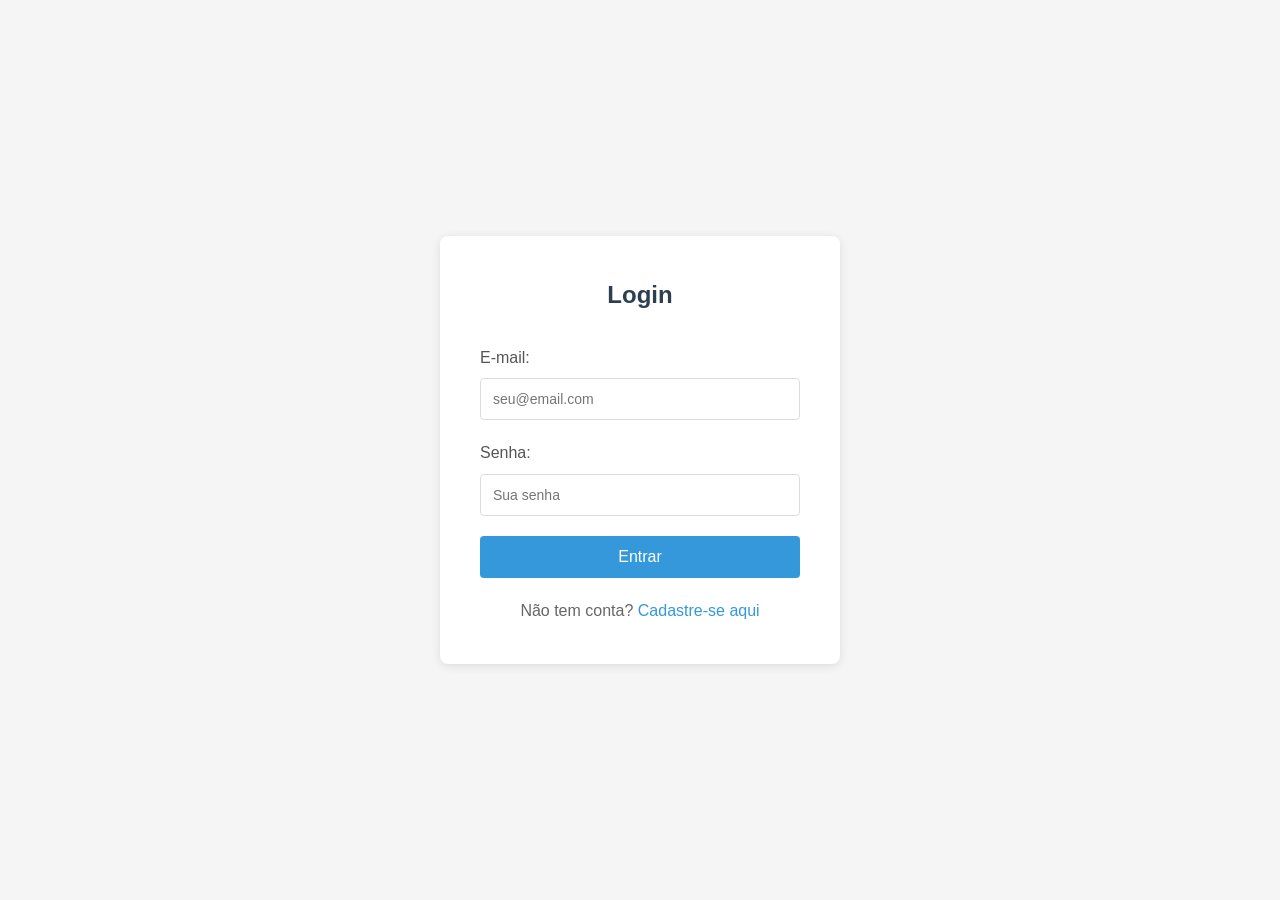
<file: frontend-simple/index.html>
<!DOCTYPE html>
<html lang="pt-BR">
<head>
    <meta charset="UTF-8">
    <meta name="viewport" content="width=device-width, initial-scale=1.0">
    <title>Sistema de Resumos - Login</title>
    <link rel="stylesheet" href="css/style.css">
</head>
<body>
    <div class="container">
        <div class="form-box">
            <h2>Login</h2>
            <form id="loginForm" method="POST" action="#">
                <div class="form-group">
                    <label for="email">E-mail:</label>
                    <input type="email" id="email" name="email" required placeholder="seu@email.com">
                </div>
                <div class="form-group">
                    <label for="password">Senha:</label>
                    <input type="password" id="password" name="password" required placeholder="Sua senha">
                </div>
                <button type="submit" class="btn-primary">Entrar</button>
            </form>
            <p class="switch-link">Não tem conta? <a href="register.html">Cadastre-se aqui</a></p>
            <div id="message" class="message"></div>
        </div>
    </div>
    <script src="js/app.js"></script>
</body>
</html>
</file>
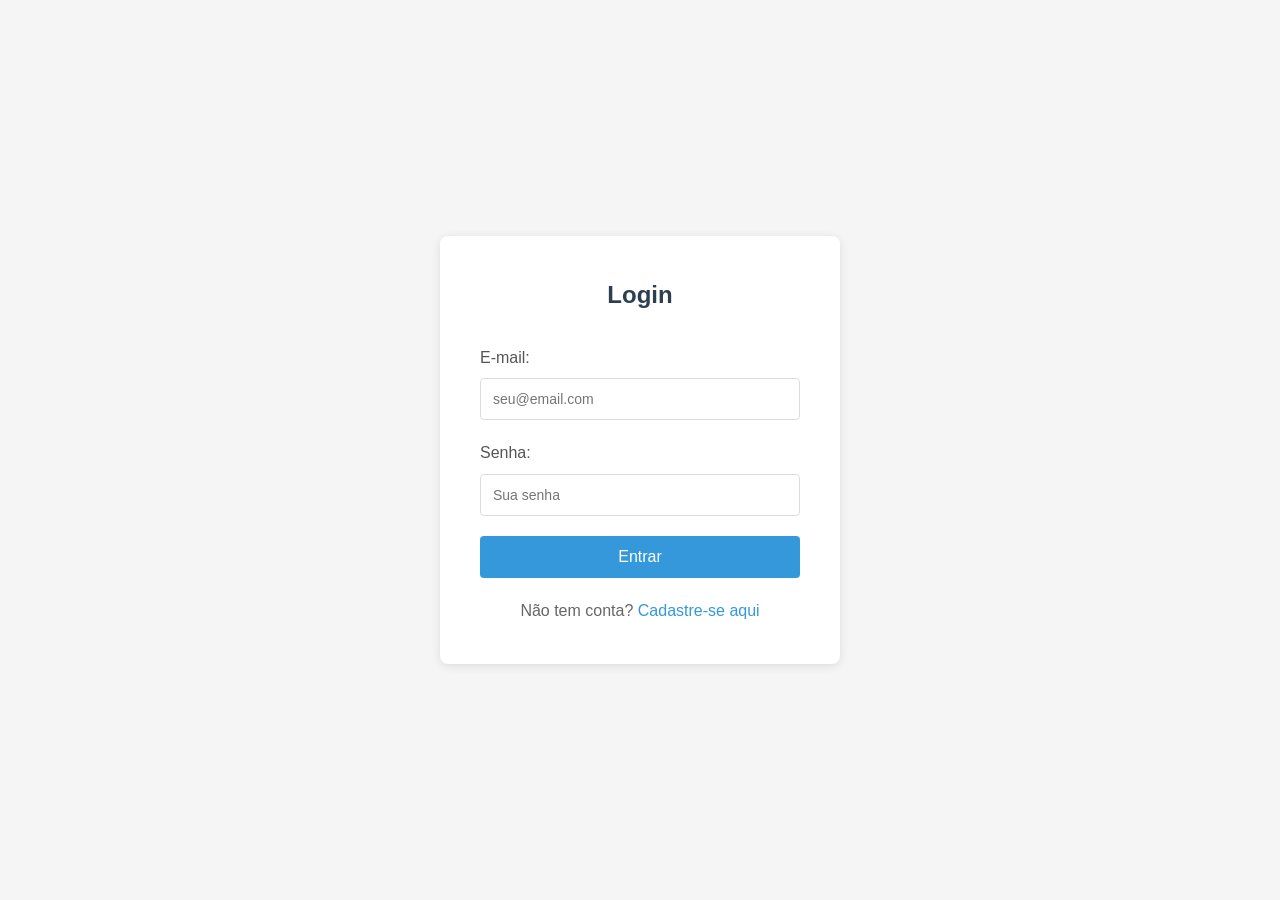
<file: frontend-simple/dashboard.html>
<!DOCTYPE html>
<html lang="pt-BR">
<head>
    <meta charset="UTF-8">
    <meta name="viewport" content="width=device-width, initial-scale=1.0">
    <title>Dashboard - Sistema de Resumos</title>
    <link rel="stylesheet" href="css/style.css">
</head>
<body>
    <nav class="navbar">
        <div class="nav-brand">Sistema de Resumos</div>
        <div class="nav-user">
            <span id="userName">Usuário</span>
            <button id="logoutBtn" class="btn-secondary">Sair</button>
        </div>
    </nav>

    <div class="dashboard-container">
        <aside class="sidebar">
            <ul class="menu">
                <li><a href="#" class="active">Visão Geral</a></li>
                <li><a href="#">Meus Resumos</a></li>
                <li><a href="#">Perfil</a></li>
            </ul>
        </aside>

        <main class="content">
            <h1>Bem-vindo ao Dashboard</h1>

            <!-- Alerta de Pagamento Pendente -->
            <div id="paymentAlert" class="alert alert-warning" style="display: none;">
                <strong>Atenção!</strong> Seu pagamento está pendente. Você precisa ter o pagamento aprovado para enviar novos resumos.
            </div>

            <div class="stats-grid">
                <div class="stat-card">
                    <h3>Resumos Enviados</h3>
                    <p id="totalAbstracts">0</p>
                </div>
                <div class="stat-card">
                    <h3>Pendentes</h3>
                    <p id="pendingAbstracts">0</p>
                </div>
                <div class="stat-card">
                    <h3>Aprovados</h3>
                    <p id="approvedAbstracts">0</p>
                </div>
                <div class="stat-card">
                    <h3>Status do Pagamento</h3>
                    <p id="paymentStatus">-</p>
                </div>
            </div>

            <!-- Formulário de Envio de Resumo -->
            <section id="submitSection" class="recent-section" style="display: none;">
                <h2>Enviar Novo Resumo</h2>
                <form id="abstractForm" enctype="multipart/form-data">
                    <div class="form-group">
                        <label for="title">Título do Resumo</label>
                        <input type="text" id="title" name="title" required placeholder="Digite o título do resumo">
                    </div>
                    <div class="form-group">
                        <label for="area_id">Área</label>
                        <select id="area_id" name="area_id" required>
                            <option value="">Selecione uma área</option>
                        </select>
                    </div>
                    <div class="form-group">
                        <label for="file">Arquivo PDF</label>
                        <input type="file" id="file" name="file" accept=".pdf" required>
                        <small>O arquivo deve estar no formato PDF.</small>
                    </div>
                    <button type="submit" class="btn-primary">Enviar Resumo</button>
                </form>
                <div id="formMessage" class="message"></div>
            </section>

            <section class="recent-section">
                <h2>Meus Resumos</h2>
                <div id="abstractsList" class="abstracts-list">
                    <p>Carregando resumos...</p>
                </div>
            </section>
        </main>
    </div>

    <!-- Modal de Histórico -->
    <div id="historyModal" class="modal" style="display: none;">
        <div class="modal-content">
            <div class="modal-header">
                <h2>Histórico do Resumo</h2>
                <button class="close-btn" onclick="closeHistoryModal()">&times;</button>
            </div>
            <div class="modal-body">
                <div id="historyContent">
                    <p>Carregando histórico...</p>
                </div>
            </div>
        </div>
    </div>

    <script src="js/app.js"></script>
    <script src="js/dashboard.js"></script>
</body>
</html>
</file>
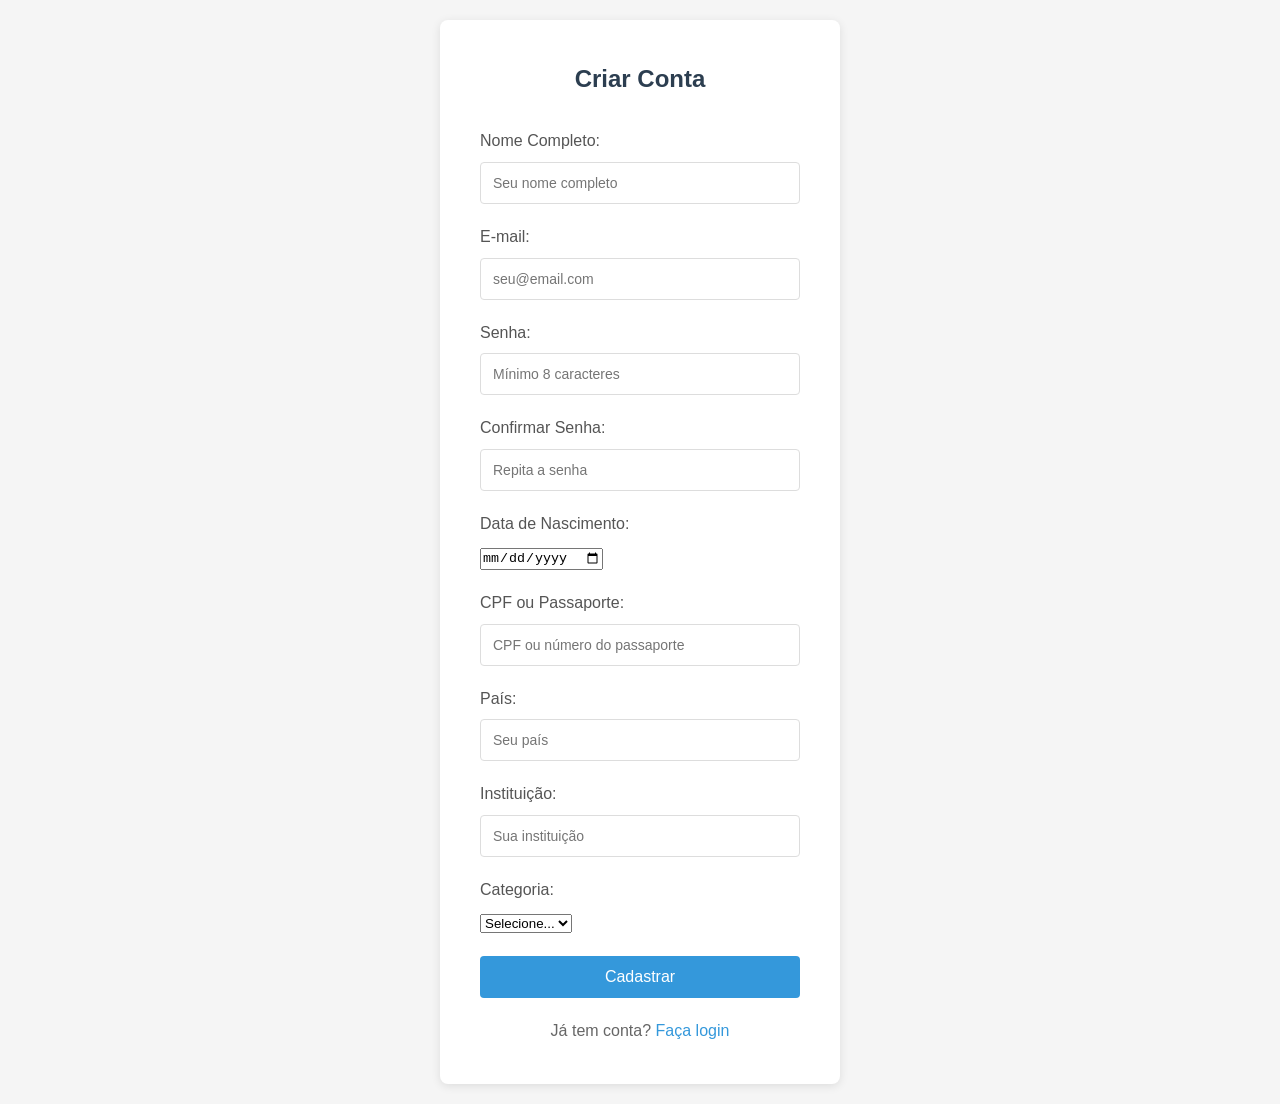
<file: frontend-simple/register.html>
<!DOCTYPE html>
<html lang="pt-BR">
<head>
    <meta charset="UTF-8">
    <meta name="viewport" content="width=device-width, initial-scale=1.0">
    <title>Cadastro de Usuário</title>
    <link rel="stylesheet" href="css/style.css">
</head>
<body>
    <div class="container">
        <div class="form-box">
            <h2>Criar Conta</h2>
            <form id="registerForm">
                <div class="form-group">
                    <label for="full_name">Nome Completo:</label>
                    <input type="text" id="full_name" name="full_name" required placeholder="Seu nome completo">
                </div>
                <div class="form-group">
                    <label for="email">E-mail:</label>
                    <input type="email" id="email" name="email" required placeholder="seu@email.com">
                </div>
                <div class="form-group">
                    <label for="password">Senha:</label>
                    <input type="password" id="password" name="password" required minlength="8" placeholder="Mínimo 8 caracteres">
                    <small id="passwordError" class="error-message"></small>
                </div>
                <div class="form-group">
                    <label for="confirmPassword">Confirmar Senha:</label>
                    <input type="password" id="confirmPassword" name="confirmPassword" required placeholder="Repita a senha">
                    <small id="confirmPasswordError" class="error-message"></small>
                </div>
                <div class="form-group">
                    <label for="date_of_birth">Data de Nascimento:</label>
                    <input type="date" id="date_of_birth" name="date_of_birth" required>
                </div>
                <div class="form-group">
                    <label for="document_number">CPF ou Passaporte:</label>
                    <input type="text" id="document_number" name="document_number" required placeholder="CPF ou número do passaporte">
                </div>
                <div class="form-group">
                    <label for="country">País:</label>
                    <input type="text" id="country" name="country" required placeholder="Seu país">
                </div>
                <div class="form-group">
                    <label for="institution">Instituição:</label>
                    <input type="text" id="institution" name="institution" required placeholder="Sua instituição">
                </div>
                <div class="form-group">
                    <label for="category">Categoria:</label>
                    <select id="category" name="category" required>
                        <option value="">Selecione...</option>
                        <option value="professional">Profissional</option>
                        <option value="student">Estudante</option>
                    </select>
                </div>
                <button type="submit" class="btn-primary">Cadastrar</button>
            </form>
            <p class="switch-link">Já tem conta? <a href="index.html">Faça login</a></p>
            <div id="message" class="message"></div>
        </div>
    </div>
    <script src="js/app.js"></script>
</body>
</html>
</file>
<file: frontend-simple/css/style.css>
* {
    margin: 0;
    padding: 0;
    box-sizing: border-box;
}

body {
    font-family: -apple-system, BlinkMacSystemFont, 'Segoe UI', Roboto, Oxygen, Ubuntu, Cantarell, sans-serif;
    background-color: #f5f5f5;
    color: #333;
    line-height: 1.6;
}

.container {
    display: flex;
    justify-content: center;
    align-items: center;
    min-height: 100vh;
    padding: 20px;
}

.form-box {
    background: white;
    padding: 40px;
    border-radius: 8px;
    box-shadow: 0 2px 10px rgba(0,0,0,0.1);
    width: 100%;
    max-width: 400px;
}

h2 {
    text-align: center;
    margin-bottom: 30px;
    color: #2c3e50;
}

.form-group {
    margin-bottom: 20px;
}

label {
    display: block;
    margin-bottom: 8px;
    font-weight: 500;
    color: #555;
}

input[type="text"],
input[type="email"],
input[type="password"] {
    width: 100%;
    padding: 12px;
    border: 1px solid #ddd;
    border-radius: 4px;
    font-size: 14px;
    transition: border-color 0.3s;
}

input:focus {
    outline: none;
    border-color: #3498db;
}

.btn-primary {
    width: 100%;
    padding: 12px;
    background-color: #3498db;
    color: white;
    border: none;
    border-radius: 4px;
    font-size: 16px;
    cursor: pointer;
    transition: background-color 0.3s;
}

.btn-primary:hover {
    background-color: #2980b9;
}

.btn-secondary {
    padding: 8px 16px;
    background-color: #e74c3c;
    color: white;
    border: none;
    border-radius: 4px;
    cursor: pointer;
    transition: background-color 0.3s;
}

.btn-secondary:hover {
    background-color: #c0392b;
}

.switch-link {
    text-align: center;
    margin-top: 20px;
    color: #666;
}

.switch-link a {
    color: #3498db;
    text-decoration: none;
}

.switch-link a:hover {
    text-decoration: underline;
}

.message {
    margin-top: 15px;
    padding: 10px;
    border-radius: 4px;
    text-align: center;
    display: none;
}

.message.success {
    display: block;
    background-color: #d4edda;
    color: #155724;
    border: 1px solid #c3e6cb;
}

.message.error {
    display: block;
    background-color: #f8d7da;
    color: #721c24;
    border: 1px solid #f5c6cb;
}

.message:empty {
    display: none;
}

.error-message {
    display: block;
    color: #dc3545;
    font-size: 12px;
    margin-top: 5px;
    min-height: 16px;
}

.error-message:empty {
    display: none;
}

/* Dashboard Styles */
.navbar {
    background-color: #2c3e50;
    color: white;
    padding: 15px 30px;
    display: flex;
    justify-content: space-between;
    align-items: center;
}

.nav-brand {
    font-size: 20px;
    font-weight: bold;
}

.nav-user {
    display: flex;
    align-items: center;
    gap: 15px;
}

.dashboard-container {
    display: flex;
    min-height: calc(100vh - 60px);
}

.sidebar {
    width: 250px;
    background-color: white;
    border-right: 1px solid #ddd;
    padding: 20px 0;
}

.menu {
    list-style: none;
}

.menu li a {
    display: block;
    padding: 12px 20px;
    color: #333;
    text-decoration: none;
    transition: background-color 0.3s;
}

.menu li a:hover,
.menu li a.active {
    background-color: #f0f0f0;
    border-left: 3px solid #3498db;
}

.content {
    flex: 1;
    padding: 30px;
}

.content h1 {
    margin-bottom: 30px;
    color: #2c3e50;
}

.stats-grid {
    display: grid;
    grid-template-columns: repeat(auto-fit, minmax(200px, 1fr));
    gap: 20px;
    margin-bottom: 30px;
}

.stat-card {
    background: white;
    padding: 20px;
    border-radius: 8px;
    box-shadow: 0 2px 5px rgba(0,0,0,0.1);
}

.stat-card h3 {
    font-size: 14px;
    color: #666;
    margin-bottom: 10px;
}

.stat-card p {
    font-size: 28px;
    font-weight: bold;
    color: #2c3e50;
}

.recent-section {
    background: white;
    padding: 20px;
    border-radius: 8px;
    box-shadow: 0 2px 5px rgba(0,0,0,0.1);
}

.recent-section h2 {
    margin-bottom: 20px;
    font-size: 18px;
    color: #2c3e50;
}

.abstracts-list {
    border-top: 1px solid #eee;
}

.abstract-item {
    padding: 15px 0;
    border-bottom: 1px solid #eee;
    display: flex;
    justify-content: space-between;
    align-items: center;
}

.abstract-item:last-child {
    border-bottom: none;
}

.abstract-title {
    font-weight: 500;
    color: #333;
}

.abstract-status {
    padding: 4px 12px;
    border-radius: 20px;
    font-size: 12px;
    font-weight: 500;
}

.status-pending {
    background-color: #fff3cd;
    color: #856404;
}

.status-approved {
    background-color: #d4edda;
    color: #155724;
}

.status-rejected {
    background-color: #f8d7da;
    color: #721c24;
}

.status-pending_revision {
    background-color: #fff3cd;
    color: #856404;
}

.status-accepted_with_corrections {
    background-color: #d1ecf1;
    color: #0c5460;
}

/* Alert Styles */
.alert {
    padding: 15px 20px;
    border-radius: 4px;
    margin-bottom: 20px;
}

.alert-warning {
    background-color: #fff3cd;
    color: #856404;
    border: 1px solid #ffc107;
}

.alert-success {
    background-color: #d4edda;
    color: #155724;
    border: 1px solid #c3e6cb;
}

.alert-error {
    background-color: #f8d7da;
    color: #721c24;
    border: 1px solid #f5c6cb;
}

/* Table Styles */
.abstracts-table {
    width: 100%;
    border-collapse: collapse;
    margin-top: 15px;
}

.abstracts-table th,
.abstracts-table td {
    padding: 12px;
    text-align: left;
    border-bottom: 1px solid #eee;
}

.abstracts-table th {
    background-color: #f8f9fa;
    font-weight: 600;
    color: #2c3e50;
}

.abstracts-table tr:hover {
    background-color: #f8f9fa;
}

/* Button Styles */
.btn-sm {
    padding: 6px 12px;
    font-size: 12px;
    border: none;
    border-radius: 4px;
    cursor: pointer;
    transition: background-color 0.3s;
}

.btn-info {
    background-color: #17a2b8;
    color: white;
}

.btn-info:hover {
    background-color: #138496;
}

.btn-warning {
    background-color: #ffc107;
    color: #212529;
}

.btn-warning:hover {
    background-color: #e0a800;
}

.btn-disabled {
    background-color: #cccccc;
    color: #666666;
    cursor: not-allowed;
}

/* Modal Styles */
.modal {
    position: fixed;
    top: 0;
    left: 0;
    width: 100%;
    height: 100%;
    background-color: rgba(0, 0, 0, 0.5);
    display: flex;
    justify-content: center;
    align-items: center;
    z-index: 1000;
}

.modal-content {
    background: white;
    border-radius: 8px;
    width: 90%;
    max-width: 600px;
    max-height: 80vh;
    overflow-y: auto;
}

.modal-header {
    display: flex;
    justify-content: space-between;
    align-items: center;
    padding: 20px;
    border-bottom: 1px solid #eee;
}

.modal-header h2 {
    margin: 0;
    font-size: 18px;
    color: #2c3e50;
}

.close-btn {
    background: none;
    border: none;
    font-size: 24px;
    cursor: pointer;
    color: #666;
}

.close-btn:hover {
    color: #333;
}

.modal-body {
    padding: 20px;
}

/* History Timeline */
.history-timeline {
    list-style: none;
    padding: 0;
}

.history-item {
    padding: 15px;
    border-left: 3px solid #3498db;
    background-color: #f8f9fa;
    margin-bottom: 15px;
    border-radius: 0 4px 4px 0;
}

.history-item:last-child {
    margin-bottom: 0;
}

.history-status {
    font-weight: 600;
    color: #2c3e50;
}

.history-date {
    font-size: 12px;
    color: #666;
    margin-top: 5px;
}

.history-justification {
    margin-top: 10px;
    padding: 10px;
    background-color: #fff;
    border-radius: 4px;
    font-style: italic;
    color: #555;
}

.history-user {
    font-size: 12px;
    color: #666;
    margin-top: 5px;
}

@media (max-width: 768px) {
    .dashboard-container {
        flex-direction: column;
    }

    .sidebar {
        width: 100%;
        border-right: none;
        border-bottom: 1px solid #ddd;
    }

    .stats-grid {
        grid-template-columns: 1fr;
    }
    
    .abstracts-table {
        font-size: 12px;
    }
    
    .abstracts-table th,
    .abstracts-table td {
        padding: 8px;
    }
}
</file>
